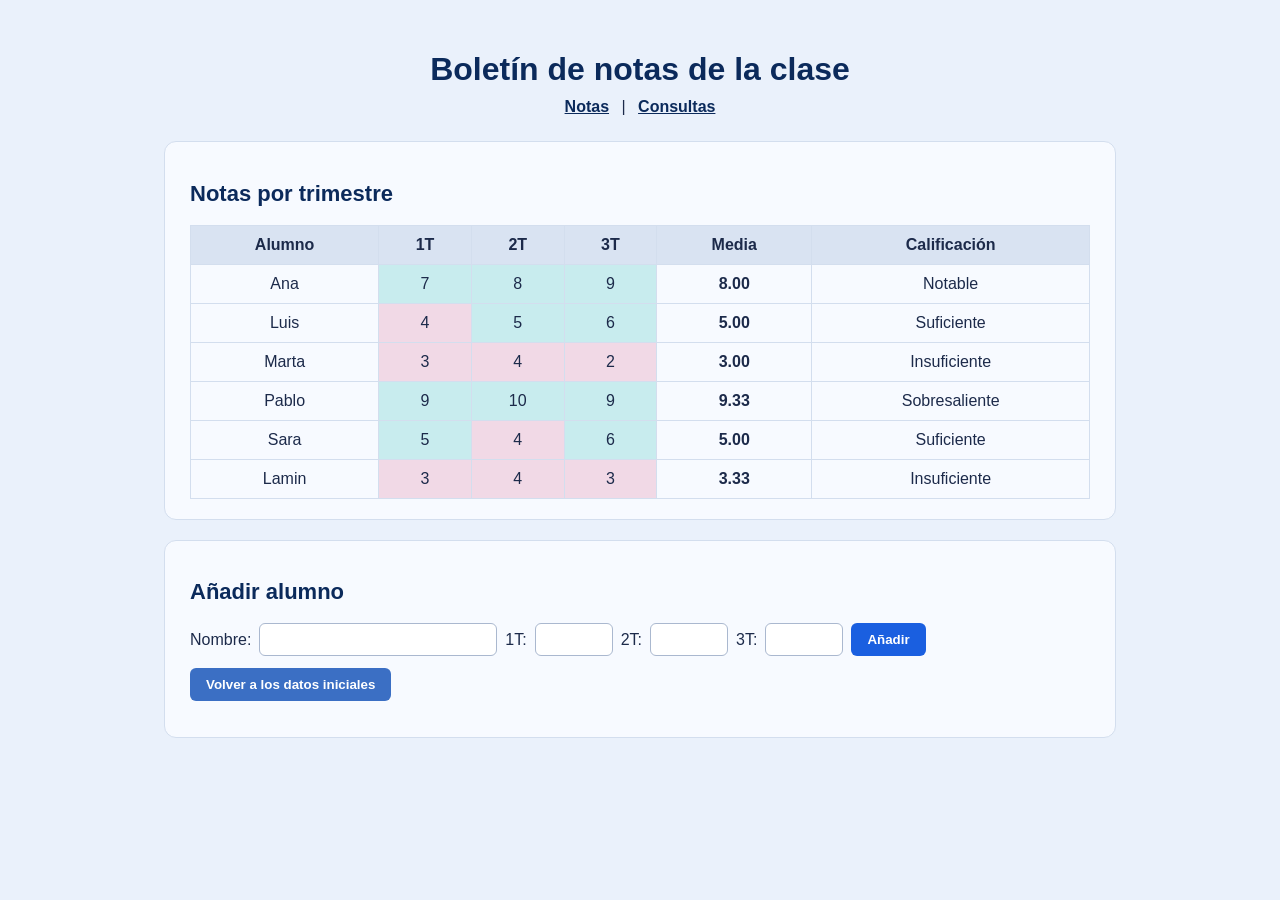
<file: Prueba Boletin/index.html>
<!DOCTYPE html>
<html lang="es">
<head>
  <meta charset="UTF-8">
  <meta name="viewport" content="width=device-width, initial-scale=1">
  <title>Boletín de notas de la clase</title>
  <link rel="stylesheet" href="style.css">
</head>
<body>
  <h1>Boletín de notas de la clase</h1>

  <nav>
    <a href="#" id="linkNotas">Notas</a> | <a href="#" id="linkConsultas">Consultas</a>
  </nav>

  <!-- Sección NOTAS -->
  <div id="seccionNotas">
    <section class="caja">
      <h2>Notas por trimestre</h2>
      <table>
        <thead>
          <tr>
            <th>Alumno</th><th>1T</th><th>2T</th><th>3T</th><th>Media</th><th>Calificación</th>
          </tr>
        </thead>
        <tbody id="tablaNotas"></tbody>
      </table>
    </section>

    <section class="caja">
      <h2>Añadir alumno</h2>
      <div class="formulario">
        <label for="nombre">Nombre:</label>
        <input type="text" id="nombre" class="nombre">
        <label for="t1">1T:</label>
        <input type="number" id="t1" min="0" max="10" step="0.1">
        <label for="t2">2T:</label>
        <input type="number" id="t2" min="0" max="10" step="0.1">
        <label for="t3">3T:</label>
        <input type="number" id="t3" min="0" max="10" step="0.1">
        <button id="btnAnadir">Añadir</button>
      </div>
      <button id="btnReset" class="secundario">Volver a los datos iniciales</button>
      <p id="mensaje"></p>
    </section>
  </div>

  <!-- Sección CONSULTAS -->
  <div id="seccionConsultas" class="oculto">
    <section class="caja">
      <h2>Consultas</h2>
      <ul id="listaConsultas"></ul>
    </section>
  </div>

  <script src="script.js"></script>
</body>
</html>
</file>
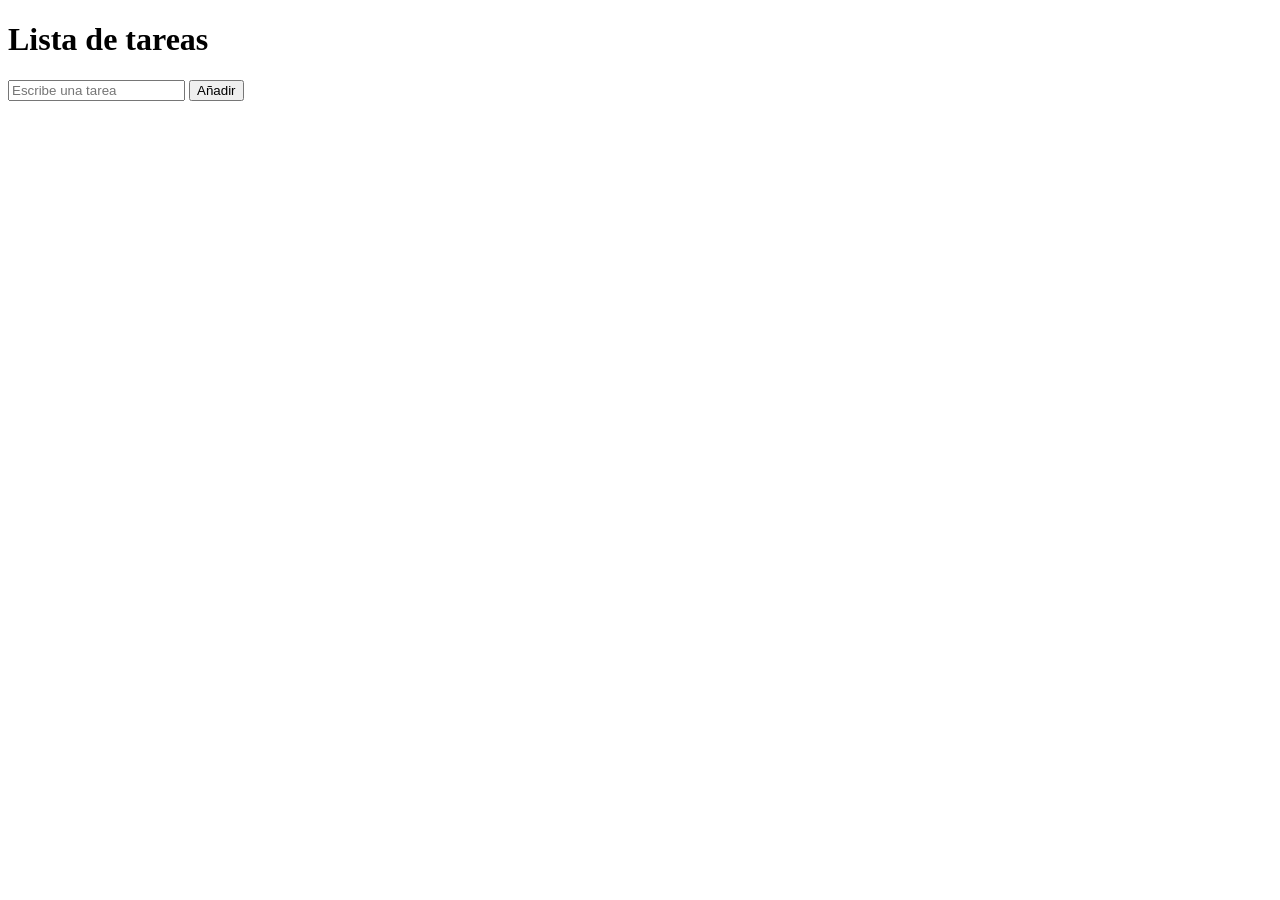
<file: practica cookies/ejercicio3.html>
<!DOCTYPE html>
<html lang="en">
<head>
    <meta charset="UTF-8">
    <meta name="viewport" content="width=device-width, initial-scale=1.0">
    <title>Document</title>
</head>
<body>
      <h1>Lista de tareas</h1>

        <input type="text" id="texto" placeholder="Escribe una tarea">
        <button onclick="anadirTarea(document.getElementById('texto').value)">Añadir</button>

  <ul id="lista"></ul>

  <script src="ejercicio3.js"></script>
</body>
</html>
</file>
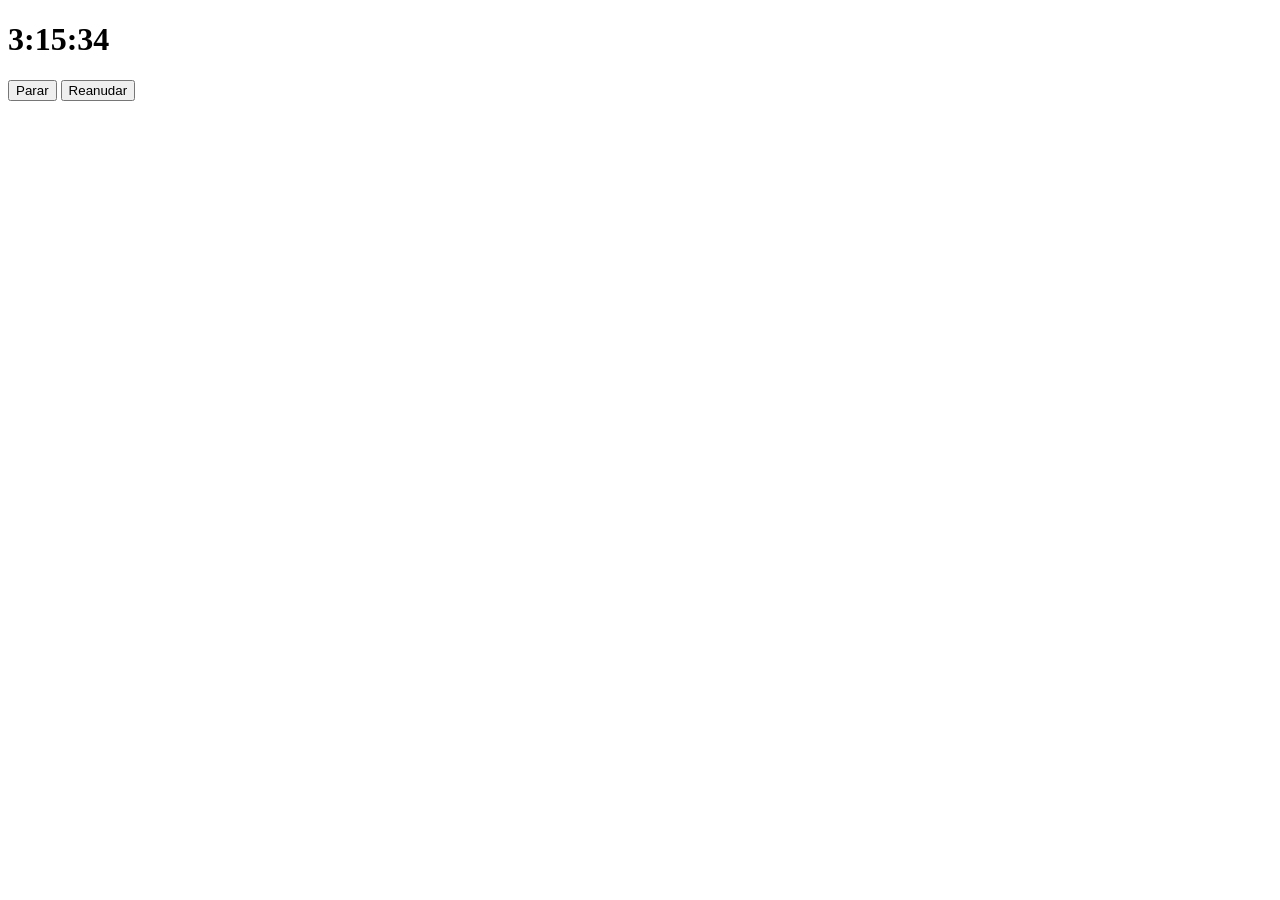
<file: practica tiempo/practica3.html>
<!DOCTYPE html>
<html lang="en">
<head>
  <meta charset="UTF-8">
  <meta name="viewport" content="width=device-width, initial-scale=1.0">
  <title>Document</title>
</head>
<body>
  <h1 id="reloj"></h1>
  <button onclick="parar()">Parar</button>
  <button onclick="reanudar()">Reanudar</button>

  <script>
    let intervalo;

    function mostrarHora() {
      const ahora = new Date();
      document.getElementById("reloj").textContent = ahora.toLocaleTimeString("es-ES");
    }

    function reanudar() {
      clearInterval(intervalo);            // evita crear varios intervalos a la vez
      mostrarHora();
      intervalo = setInterval(mostrarHora, 1000);
    }

    function parar() {
      clearInterval(intervalo);
    }

    reanudar(); // arranca al cargar la página
  </script>
</body>
</html>
</file>
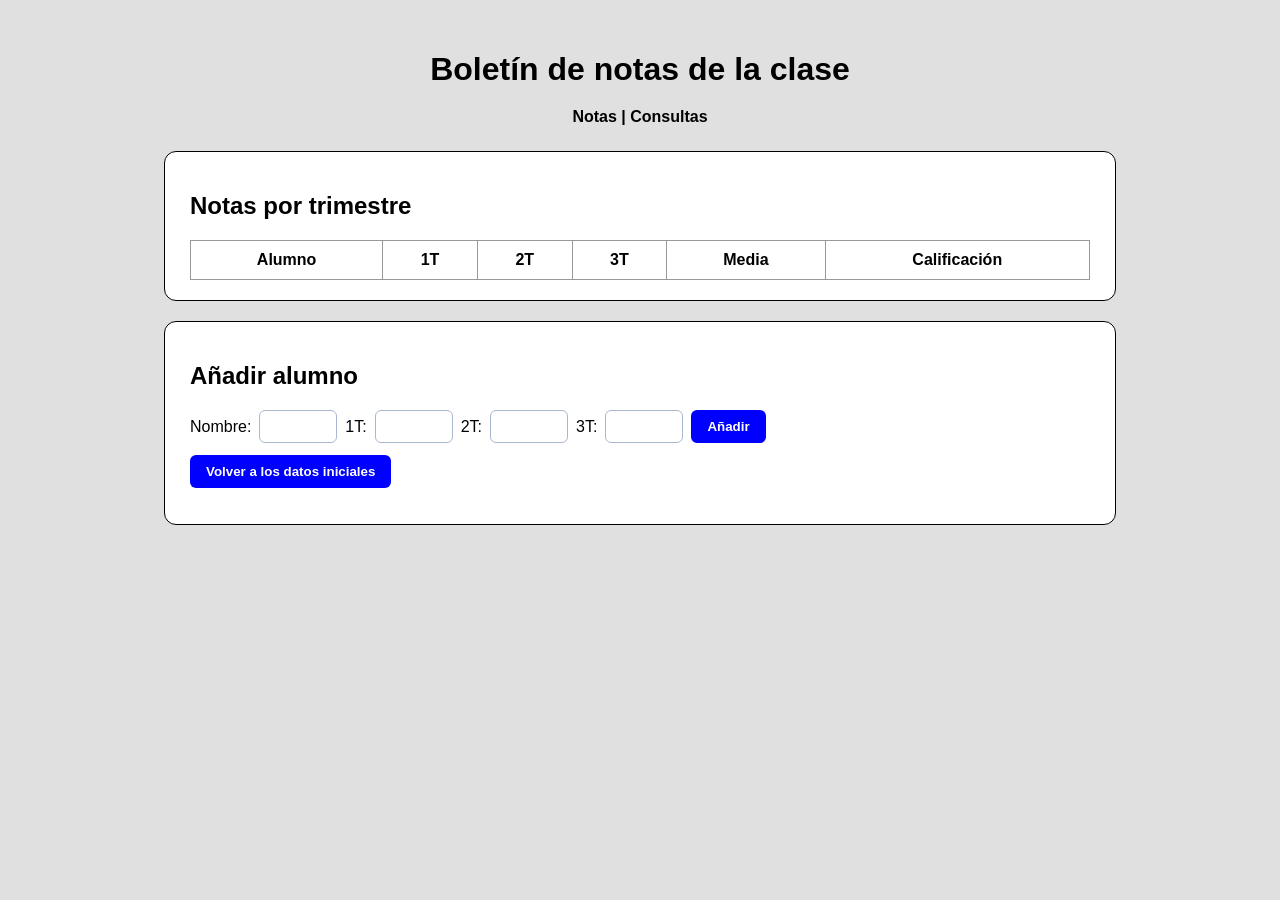
<file: Prueba Boletin/boletin.html>
<!DOCTYPE html>
<html lang="en">
<head>
    <meta charset="UTF-8">
    <meta name="viewport" content="width=device-width, initial-scale=1.0">
    <title>Document</title>
    <link rel="stylesheet" href="boletin.css">
</head>
<body>
    <h1>Boletín de notas de la clase</h1>
    <nav>
        <a>Notas</a> | <a>Consultas</a>
    </nav>

  <div id="seccionNotas">
    <section class="caja">
      <h2>Notas por trimestre</h2>
      <table>
        <thead>
          <tr>
            <th>Alumno</th><th>1T</th><th>2T</th><th>3T</th><th>Media</th><th>Calificación</th>
          </tr>
        </thead>
        <tbody id="tablaNotas"></tbody>
      </table>
    </section>

    <section class="caja">
      <h2>Añadir alumno</h2>
      <div class="formulario">
        <label for="nombre">Nombre:</label>
        <input type="text" id="nombre" class="nombre">
        <label for="t1">1T:</label>
        <input type="number">
        <label for="t2">2T:</label>
        <input type="number">
        <label for="t3">3T:</label>
        <input type="number">
        <button id="btnAnadir">Añadir</button>
      </div>
      <button id="btnReset" class="secundario">Volver a los datos iniciales</button>
      <p id="mensaje"></p>
    </section>
  </div>
  <script src="boletin.js"></script>
</body>
</html>
</file>
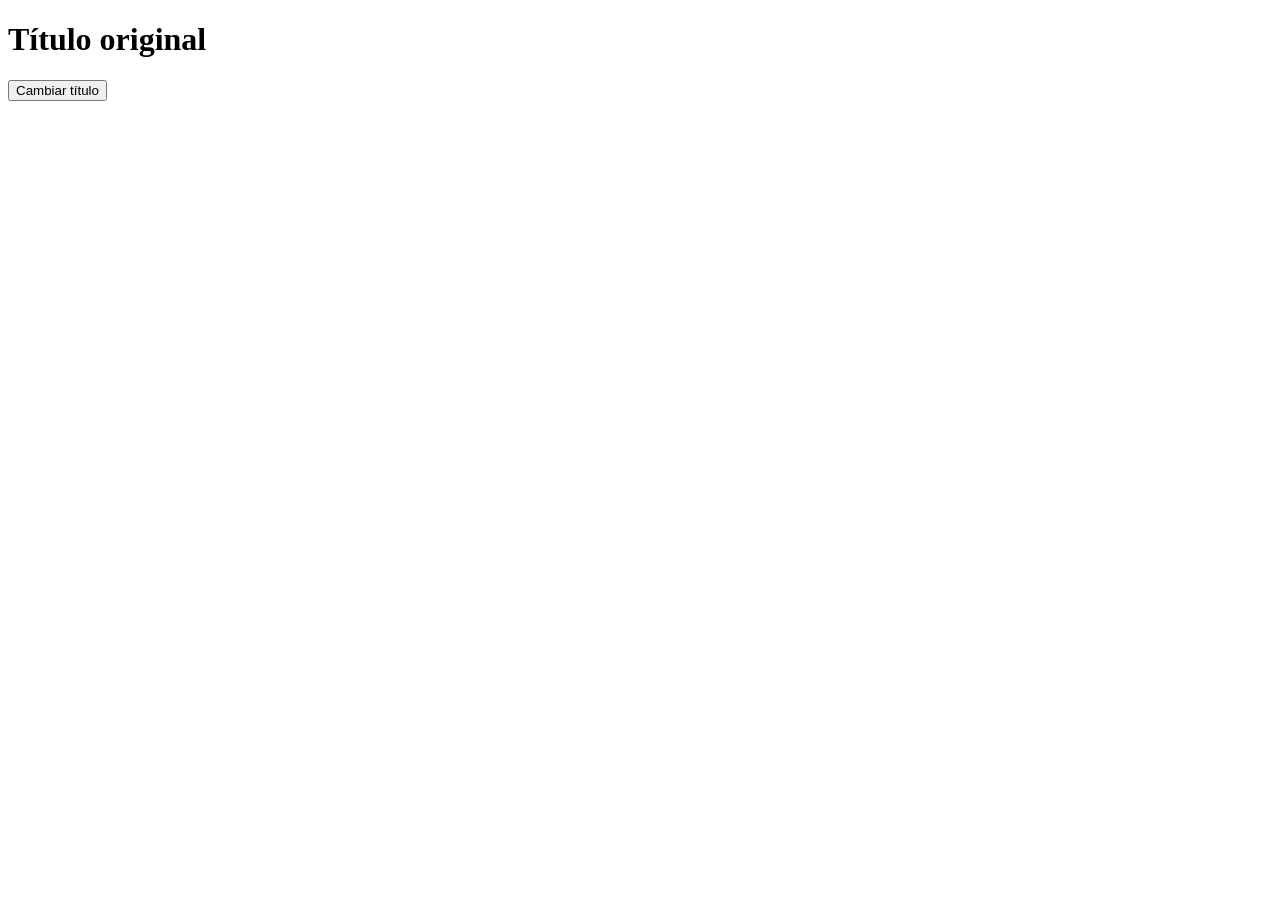
<file: T1. EJ1 Ejercicios de introducción/ejercicio1.html>
<!DOCTYPE html>
<html>
<head>
<meta charset="UTF-8">
<title>Ejercicio 1</title>
</head>
<body>
  <h1 id="titulo">Título original</h1>

  <button onclick="cambiarTitulo()">Cambiar título</button>

  <script>
    function cambiarTitulo() {
      document.getElementById("titulo").innerHTML = "Modificando el contenido";
    }
  </script>
</body>
</html>
</file>
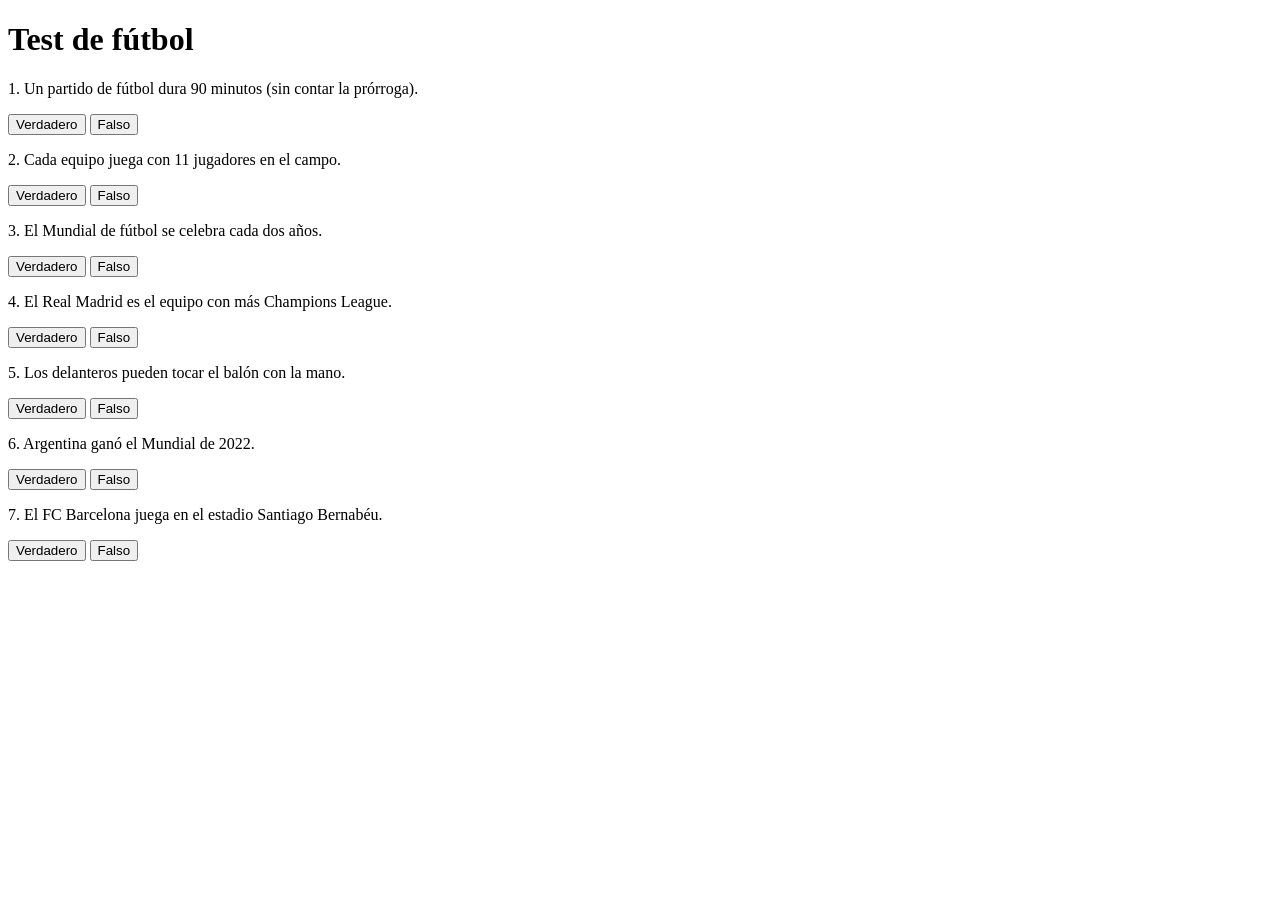
<file: T1. EJ1 Ejercicios de introducción/ejercicio3.html>
<!DOCTYPE html>
<html>
<head>
<meta charset="UTF-8">
<title>Ejercicio 3</title>
</head>
<body>
  <h1>Test de fútbol</h1>

  <p id="p1">1. Un partido de fútbol dura 90 minutos (sin contar la prórroga).</p>
  <button onclick="acierto('p1')">Verdadero</button>
  <button onclick="error('p1')">Falso</button>

  <p id="p2">2. Cada equipo juega con 11 jugadores en el campo.</p>
  <button onclick="acierto('p2')">Verdadero</button>
  <button onclick="error('p2')">Falso</button>

  <p id="p3">3. El Mundial de fútbol se celebra cada dos años.</p>
  <button onclick="error('p3')">Verdadero</button>
  <button onclick="acierto('p3')">Falso</button>

  <p id="p4">4. El Real Madrid es el equipo con más Champions League.</p>
  <button onclick="acierto('p4')">Verdadero</button>
  <button onclick="error('p4')">Falso</button>

  <p id="p5">5. Los delanteros pueden tocar el balón con la mano.</p>
  <button onclick="error('p5')">Verdadero</button>
  <button onclick="acierto('p5')">Falso</button>

  <p id="p6">6. Argentina ganó el Mundial de 2022.</p>
  <button onclick="acierto('p6')">Verdadero</button>
  <button onclick="error('p6')">Falso</button>

  <p id="p7">7. El FC Barcelona juega en el estadio Santiago Bernabéu.</p>
  <button onclick="error('p7')">Verdadero</button>
  <button onclick="acierto('p7')">Falso</button>

  <script>
    function acierto(id) {
      document.getElementById(id).style.color = "green";
    }

    function error(id) {
      document.getElementById(id).style.color = "red";
    }
  </script>
</body>
</html>
</file>
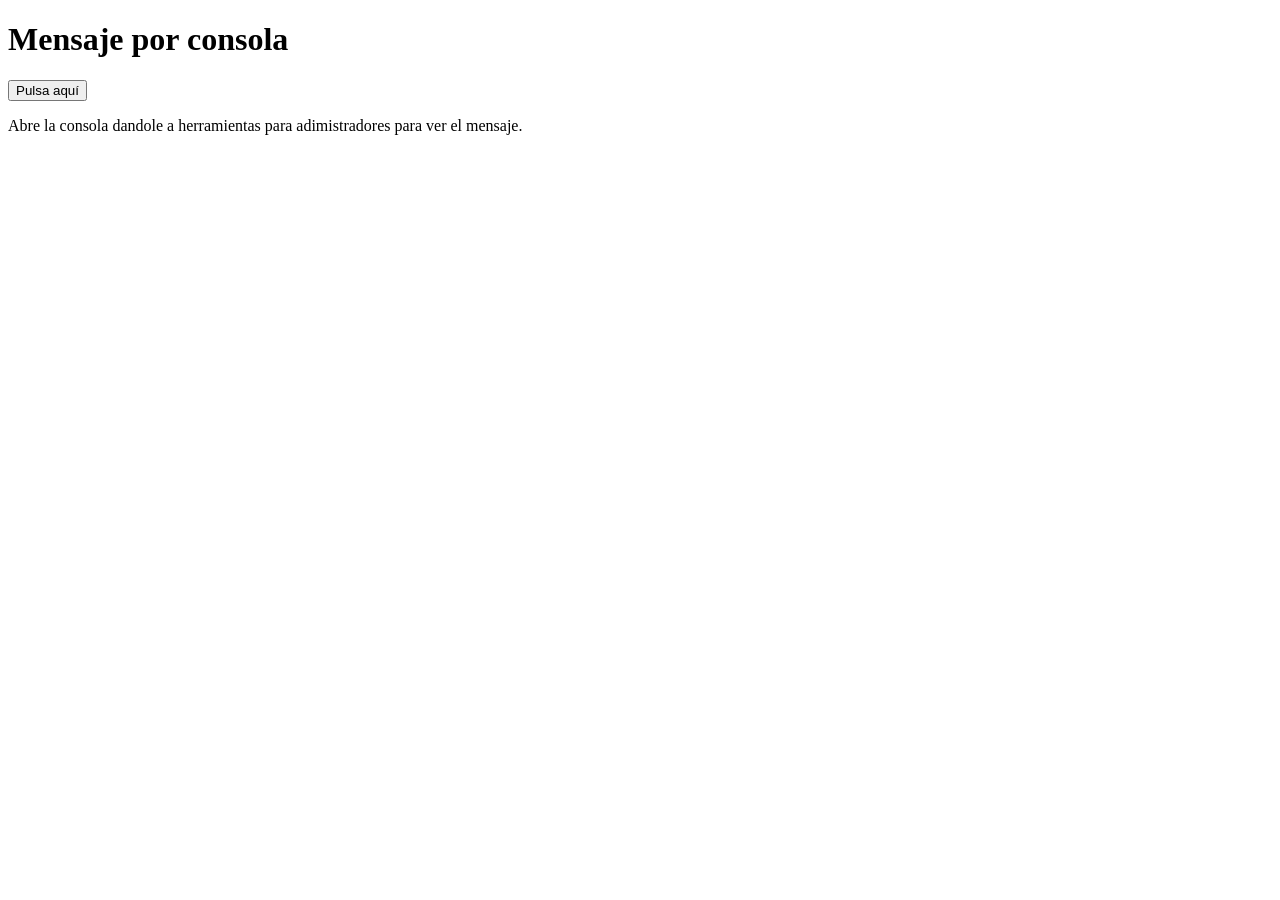
<file: T1. EJ1 Ejercicios de introducción/ejercicio4.html>
<!DOCTYPE html>
<html>
<head>
<meta charset="UTF-8">
<title>Ejercicio 4</title>
</head>
<body>
  <h1>Mensaje por consola</h1>
  <button onclick="mostrar()">Pulsa aquí</button>
  <p>Abre la consola dandole a herramientas para adimistradores para ver el mensaje.</p>

  <script>
    function mostrar() {
      console.log("Has pulsado el botón");
    }
  </script>
</body>
</html>
</file>
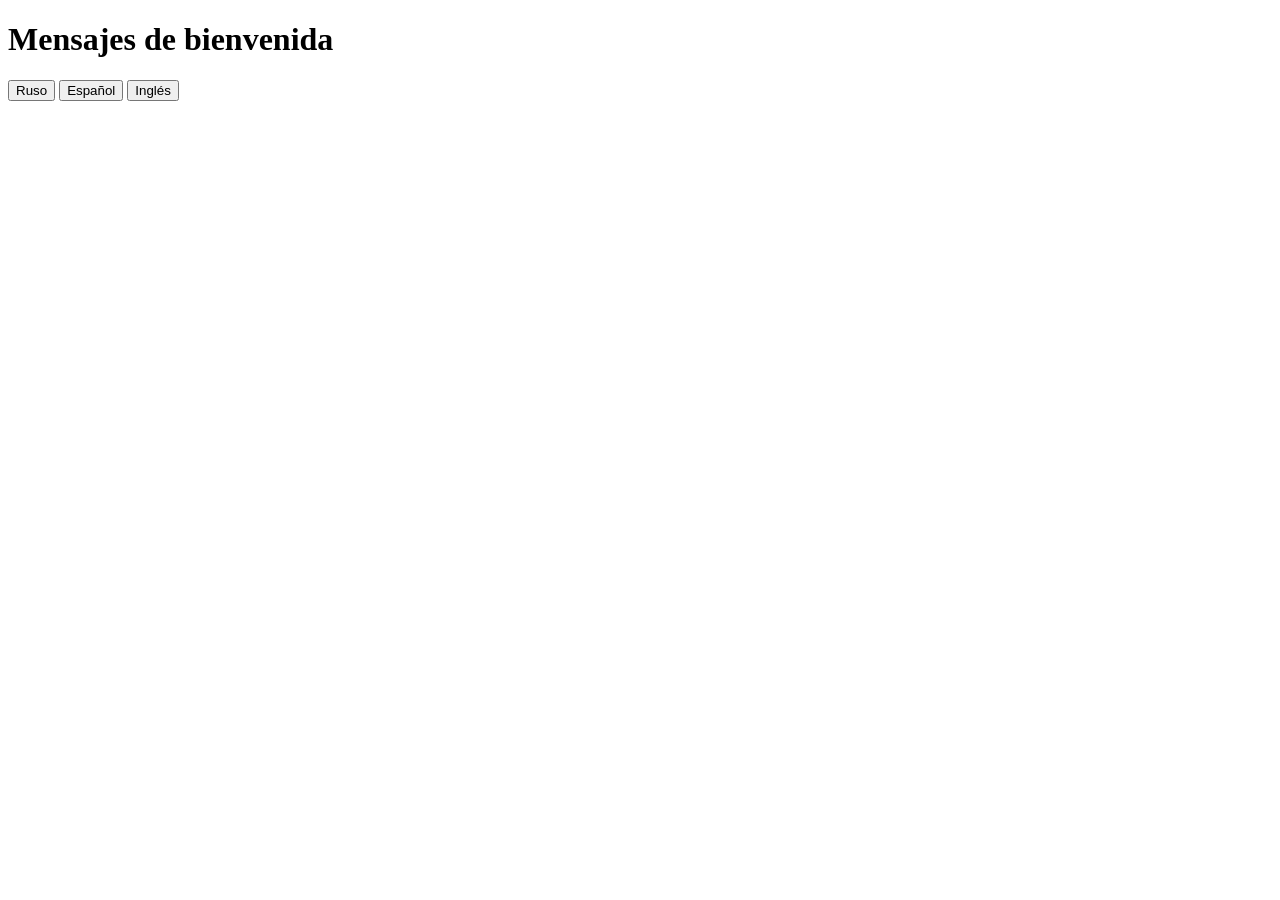
<file: T1. EJ1 Ejercicios de introducción/ejercicio5.html>
<!DOCTYPE html>
<html>
<head>
<meta charset="UTF-8">
<title>Ejercicio 5</title>
</head>
<body>
  <h1>Mensajes de bienvenida</h1>

  <button onclick="ruso()">Ruso</button>
  <button onclick="espanol()">Español</button>
  <button onclick="ingles()">Inglés</button>

  <p id="mensaje"></p>

  <script>
    function ruso() {
      document.getElementById("mensaje").innerHTML = "Добро пожаловать";
      document.getElementById("mensaje").style.color = "blue";
    }

    function espanol() {
      document.getElementById("mensaje").innerHTML = "Bienvenido";
      document.getElementById("mensaje").style.color = "green";
    }

    function ingles() {
      document.getElementById("mensaje").innerHTML = "Welcome";
      document.getElementById("mensaje").style.color = "red";
    }
  </script>
</body>
</html>
</file>
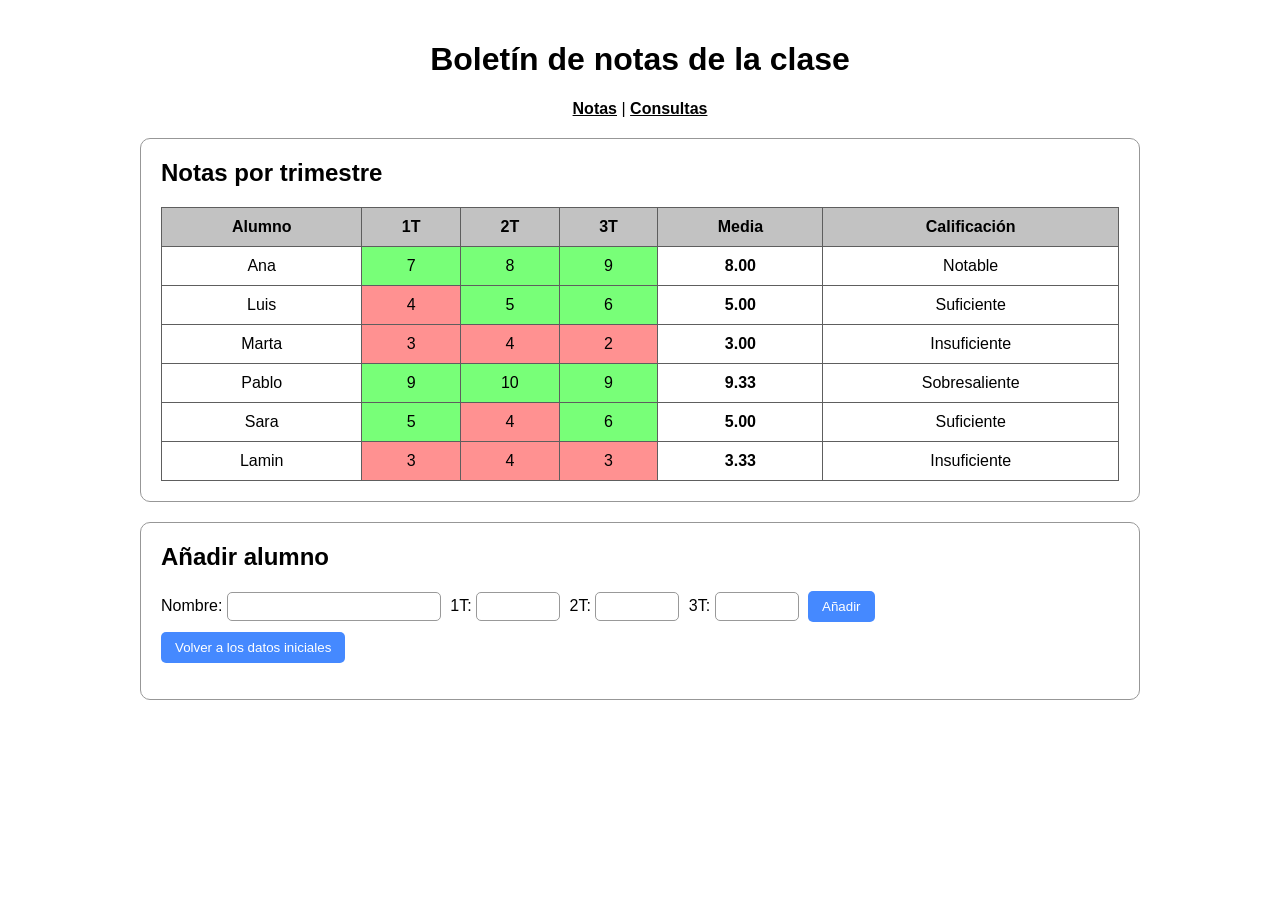
<file: T2. EJ1 Ejercicio EVALUABLE en clase/boletin.html>
<!DOCTYPE html>
<html lang="es">
<head>
  <meta charset="UTF-8">
  <meta name="viewport" content="width=device-width, initial-scale=1">
  <title>Boletín de notas de la clase</title>
  <link rel="stylesheet" href="boletin.css">
</head>
<body>
  <h1>Boletín de notas de la clase</h1>

  <nav>
    <a href="#" id="enlaceNotas">Notas</a>
    <span>|</span>
    <a href="#" id="enlaceConsultas">Consultas</a>
  </nav>

  <section id="seccionNotas">
    <div class="caja">
      <h2>Notas por trimestre</h2>
      <table>
        <thead>
          <tr>
            <th>Alumno</th>
            <th>1T</th>
            <th>2T</th>
            <th>3T</th>
            <th>Media</th>
            <th>Calificación</th>
          </tr>
        </thead>
        <tbody id="cuerpoTabla"></tbody>
      </table>
    </div>

    <div class="caja">
      <h2>Añadir alumno</h2>
      <div class="formulario">
        <label>Nombre:</label>
        <input type="text" id="nombre">
        <label>1T:</label>
        <input type="number" id="nota1" min="0" max="10">
        <label>2T:</label>
        <input type="number" id="nota2" min="0" max="10">
        <label>3T:</label>
        <input type="number" id="nota3" min="0" max="10">
        <button id="botonAnadir">Añadir</button>
      </div>
      <button id="botonReset" class="secundario">Volver a los datos iniciales</button>
      <p id="mensaje"></p>
    </div>
  </section>

  <section id="seccionConsultas" class="oculto">
    <div class="caja">
      <h2>1. Contar aprobados</h2>
      <button id="botonAprobados">Contar aprobados</button>
      <p id="resAprobados"></p>
    </div>

    <div class="caja">
      <h2>2. Mejor nota de la clase</h2>
      <button id="botonMejor">Mostrar mejor nota</button>
      <p id="resMejor"></p>
    </div>

    <div class="caja">
      <h2>3. Media de un trimestre</h2>
      <select id="trimestre">
        <option value="0">1T</option>
        <option value="1">2T</option>
        <option value="2">3T</option>
      </select>
      <button id="botonMediaTrimestre">Calcular media</button>
      <p id="resMediaTrimestre"></p>
    </div>

    <div class="caja">
      <h2>4. Buscar un alumno</h2>
      <input type="text" id="buscar" placeholder="Nombre del alumno">
      <button id="botonBuscar">Buscar</button>
      <p id="resBuscar"></p>
    </div>
  </section>

  <script src="boletin.js"></script>
</body>
</html>
</file>
<file: Prueba Boletin/style.css>
body {
  font-family: "Segoe UI", Arial, sans-serif;
  background: #eaf1fb;
  color: #1c2a4a;
  margin: 0;
  padding: 30px 20px;
}

h1 {
  text-align: center;
  color: #0b2a5b;
  margin-bottom: 10px;
}

nav {
  text-align: center;
  margin-bottom: 25px;
}

nav a {
  color: #0b2a5b;
  font-weight: bold;
  margin: 0 8px;
}

.caja {
  max-width: 900px;
  margin: 0 auto 20px auto;
  background: #f7faff;
  border: 1px solid #d3deee;
  border-radius: 12px;
  padding: 20px 25px;
}

h2 {
  color: #0b2a5b;
  font-size: 22px;
}

/* Tabla */
table {
  width: 100%;
  border-collapse: collapse;
}

th, td {
  border: 1px solid #d3deee;
  padding: 10px;
  text-align: center;
}

th {
  background: #d9e3f2;
}

td.aprobado {
  background: #c8ecee;
}

td.suspenso {
  background: #f1d9e6;
}

td.media {
  font-weight: bold;
}

/* Formulario */
.formulario {
  display: flex;
  flex-wrap: wrap;
  align-items: center;
  gap: 8px;
  margin-bottom: 12px;
}

input {
  padding: 8px;
  border: 1px solid #aab8cf;
  border-radius: 6px;
  width: 60px;
}

input.nombre {
  width: 220px;
}

button {
  background: #1a5fe0;
  color: white;
  border: none;
  border-radius: 6px;
  padding: 9px 16px;
  font-weight: bold;
  cursor: pointer;
}

button:hover {
  background: #1148b3;
}

button.secundario {
  background: #3b6fc4;
}

#mensaje {
  font-weight: bold;
  margin-bottom: 0;
}

#mensaje.error {
  color: #b3261e;
}

.oculto {
  display: none;
}
</file>
<file: Prueba Boletin/boletin.css>
body {
  font-family: Arial, sans-serif;
  background: rgb(224, 224, 224);
  margin: 0;
  padding: 30px 20px;
}

h1 {
  text-align: center;
  margin-bottom: 20px;
}

nav {
  text-align: center;
  margin-bottom: 25px;
  font-weight: bold;
}

.caja {
  width: 900px;
  margin: 0 auto 20px auto;
  background: white;
  border: 1px solid #000000;
  border-radius: 12px;
  padding: 20px 25px;
}

table {
  width: 100%;
  border-collapse: collapse;
}


th, td {
  border: 1px solid rgb(153, 153, 153);
  padding: 10px;
  text-align: center;
}

td.aprobado {
  background: lightgreen;
}

td.suspenso {
  background: lightcoral;
}

td.media {
  font-weight: bold;
}

.formulario {
  display: flex;
  flex-wrap: wrap;
  align-items: center;
  gap: 8px;
  margin-bottom: 12px;
}

input {
  padding: 8px;
  border: 1px solid #aab8cf;
  border-radius: 6px;
  width: 60px;  
}

button {    
  background: blue;
  color: white;
  border: none;
  border-radius: 6px;
  padding: 9px 16px;
  font-weight: bold;
  cursor: pointer;
}

button:hover {
  background-color: blueviolet;
}
</file>
<file: T2. EJ1 Ejercicio EVALUABLE en clase/boletin.css>
body {
  font-family: Arial, sans-serif;
  background-color: white;
  color: black;
  max-width: 1000px;
  margin: 0 auto;
  padding: 20px;
}

h1 {
  text-align: center;
  color: black;
}

nav {
  text-align: center;
  margin-bottom: 20px;
}

nav a {
  color: black;
  font-weight: bold;
}

.caja {
  background-color: white;
  border: 1px solid rgb(151, 151, 151);
  border-radius: 10px;
  padding: 20px;
  margin-bottom: 20px;
}

.caja h2 {
  margin-top: 0;
}

table {
  width: 100%;
  border-collapse: collapse;
}

th, td {
  border: 1px solid rgb(94, 94, 94);
  padding: 10px;
  text-align: center;
}

th {
  background-color: rgb(194, 194, 194) ;
}

.aprobado {
  background-color: rgb(120, 255, 120);
}

.suspenso {
  background-color: rgb(255, 145, 145);
}

.media {
  font-weight: bold;
}

.formulario {
  margin-bottom: 10px;
}

.formulario input[type="text"] {
  width: 200px;
}

.formulario input[type="number"] {
  width: 70px;
}

input, select {
  padding: 6px;
  border: 1px solid #999;
  border-radius: 5px;
  margin-right: 5px;
}

button {
  background-color: #4589ff;
  color: white;
  border: none;
  border-radius: 5px;
  padding: 8px 14px;
  cursor: pointer;
}

button:hover {
  background-color: #4589ff;
}

button.secundario {
  background-color: #4589ff;
}

.oculto {
  display: none;
}

.error {
  color: red;
}
</file>
